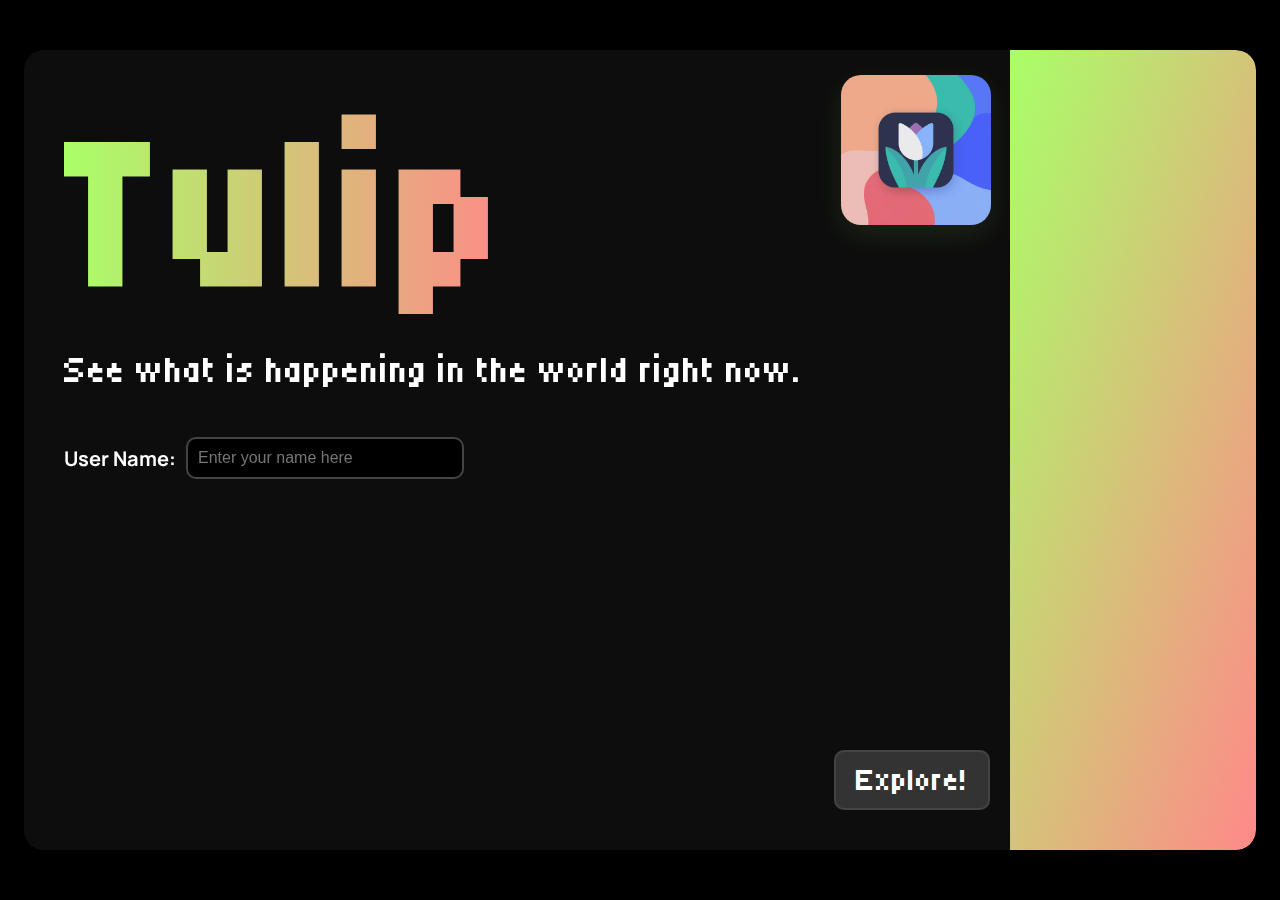
<file: index.html>
<!DOCTYPE html>
<html>
<head>
    <title>Tulip</title>
    <link href="https://fonts.googleapis.com/css?family=Yeon+Sung&display=swap" rel="stylesheet">
    <link rel="preconnect" href="https://fonts.googleapis.com">
    <link rel="preconnect" href="https://fonts.gstatic.com" crossorigin>
    <link href="https://fonts.googleapis.com/css2?family=Manrope:wght@200..800&family=Tiny5&display=swap" rel="stylesheet">
    <link rel="preconnect" href="https://fonts.googleapis.com">
    <link rel="preconnect" href="https://fonts.gstatic.com" crossorigin>
    <link href="https://fonts.googleapis.com/css2?family=Cormorant+Garamond:ital,wght@0,300;0,400;0,500;0,600;0,700;1,300;1,400;1,500;1,600;1,700&display=swap" rel="stylesheet">
    <meta name="viewport" content="width=device-width, initial-scale=1">
    <link rel="stylesheet" type="text/css" href="style.css">
    <script src="kwitter.js"></script>
    <style>
        .container {
            max-width: 2400px; /* Increased from 500px */
        }
        .form-group {
            display: flex;
            align-items: center;
        }
        .form-group label {
            font-weight: bold;
            margin-right: 10px;
            white-space: nowrap;
        }
        .form-control {
            flex-grow: 1;
        }
        .cormorant-garamond-light {
            font-family: "Cormorant Garamond", serif;
            font-weight: 300;
            font-style: normal;
        }
        .cormorant-garamond-regular {
            font-family: "Cormorant Garamond", serif;
            font-weight: 400;
            font-style: normal;
        }
        .cormorant-garamond-medium {
            font-family: "Cormorant Garamond", serif;
            font-weight: 500;
            font-style: normal;
        }
        .cormorant-garamond-semibold {
            font-family: "Cormorant Garamond", serif;
            font-weight: 600;
            font-style: normal;
        }
        .cormorant-garamond-bold {
            font-family: "Cormorant Garamond", serif;
            font-weight: 700;
            font-style: normal;
        }
        .cormorant-garamond-light-italic {
            font-family: "Cormorant Garamond", serif;
            font-weight: 300;
            font-style: italic;
        }
        .cormorant-garamond-regular-italic {
            font-family: "Cormorant Garamond", serif;
            font-weight: 400;
            font-style: italic;
        }
        .cormorant-garamond-medium-italic {
            font-family: "Cormorant Garamond", serif;
            font-weight: 500;
            font-style: italic;
        }
        .cormorant-garamond-semibold-italic {
            font-family: "Cormorant Garamond", serif;
            font-weight: 600;
            font-style: italic;
        }
        .cormorant-garamond-bold-italic {
            font-family: "Cormorant Garamond", serif;
            font-weight: 700;
            font-style: italic;
        }
    </style>
</head>
<body>
    <img src="icon.jpg" class="logo" alt="Tulip Logo">
    <div class="container">
        <h1 class="header tiny5-regular">Tulip</h1>
        <h3 class="subtitle tiny5-regular">See what is happening in the world right now.</h3>
        <div style="display: flex; align-items: center; width: 100%;">
            <div class="form-group">
                <label class="manrope-text">User Name:</label>
                <input type="text" id="user_name" class="form-control manrope-text" placeholder="Enter your name here">
            </div>
            <button id="login_button" class="btn btn-primary tiny5-regular" onclick="addUser()">Explore!</button>
        </div>
        <div class="gradient-border"></div>
    </div>
</body>
</html>
</file>
<file: style.css>
html, body
{
  height: 100%;
  margin: 0;
}

body
{
  background-color: #000000;
  color: #ffffff;
  font-family: "Tiny5", sans-serif;
  font-weight: 400;
  font-style: normal;
  margin: 0;
  padding: 0;
  display: flex;
  justify-content: center;
  align-items: center;
  min-height: 100vh;
}

.container {
  position: relative;
  padding: 40px;
  background: rgba(255, 255, 255, 0.05);
  backdrop-filter: blur(10px);
  border-radius: 20px;
  width: 90vw; /* Increased from 80vw */
  height: 80vh;
  max-width: none;
  display: flex;
  flex-direction: column;
  justify-content: flex-start;
  align-items: flex-start;
  transition: all 0.3s ease;
  overflow: hidden;
  box-shadow: 0 10px 20px rgba(0, 0, 0, 0.5);
}

.header {
  background: linear-gradient(90deg, #A9FF68, #FF8989);
  -webkit-background-clip: text;
  background-clip: text;
  color: transparent;
  letter-spacing: 2px;
  transition: all 0.3s ease;
  font-family: 'Tiny5', sans-serif;
  font-size: 220px;
  margin: 0;
  margin-bottom: 10px;
  align-self: flex-start;
}

.header:hover {
  transform: scale(1.02);
  text-shadow: 0 0 30px rgba(169, 255, 104, 0.3);
}

.logo {
  position: absolute;
  top: 75px;
  right: calc(22.6%); /* Adjusted from 25% to 20% */
  width: 150px;
  height: 150px;
  border-radius: 20px;
  z-index: 10;
  box-shadow: 0 10px 30px rgba(169, 255, 104, 0.1);
  transition: all 0.3s ease;
}

.logo:hover {
  transform: scale(1.1) rotate(3deg);
  box-shadow: 0 15px 30px rgba(255, 137, 137, 0.1);
}

.subtitle {
  font-size: 3vw;
  margin-top: 0;
  margin-bottom: 5vh;
  align-self: flex-start;
  transition: all 0.3s ease;
  font-weight: normal;
}

.subtitle:hover {
  background: linear-gradient(90deg, #A9FF68, #FF8989);
  -webkit-background-clip: text;
  background-clip: text;
  color: transparent;
  animation: gradient-move 3s linear infinite;
}

.form-group {
  display: flex;
  align-items: center;
  margin-right: 20px;
  width: 100%;
  max-width: 400px;
  bottom: 40px;
}

.form-group label {
  font-family: "Manrope", sans-serif;
  font-size: 20px;
  margin-right: 10px;
  white-space: nowrap;
  transition: all 0.3s ease;
  font-weight: normal;
  bottom: 40px;
}

.form-group label:hover {
  background: linear-gradient(90deg, #A9FF68, #FF8989);
  -webkit-background-clip: text;
  background-clip: text;
  color: transparent;
  animation: gradient-move 3s linear infinite;
}

.form-control {
  flex-grow: 1;
  padding: 10px;
  font-size: 16px;
  background-color: #000000;
  color: #ffffff;
  border: 2px solid #444444;
  border-radius: 10px;
  transition: all 0.3s ease;
  bottom: 40px;
}

.form-control:hover {
  border-color: #A9FF68;
}

#login_button {
  font-family: "Tiny5", sans-serif;
  font-size: 32px;
  padding: 10px 20px;
  background-color: #333333;
  color: #ffffff;
  border: 2px solid #444444;
  border-radius: 10px;
  cursor: pointer;
  transition: all 0.3s ease;
  position: absolute;
  right: calc(20% + 20px);
  bottom: 40px;
}

#login_button:hover {
  background-color: #444444;
  background: linear-gradient(90deg, #A9FF68, #FF8989);
  -webkit-background-clip: text;
  background-clip: text;
  color: transparent;
  animation: gradient-move 3s linear infinite;
}

#login_button:active {
  animation: gradient-glow 1s ease-in-out;
}

@keyframes gradient-glow {
  0% {
    background: linear-gradient(45deg, #A9FF68, #FF8989);
    background-size: 200% 200%;
    background-position: 0% 50%;
    color: transparent;
    -webkit-background-clip: text;
    background-clip: text;
  }
  100% {
    background: linear-gradient(45deg, #A9FF68, #FF8989);
    background-size: 200% 200%;
    background-position: 100% 50%;
    color: transparent;
    -webkit-background-clip: text;
    background-clip: text;
  }
}

@keyframes gradient-move {
  0% {
    background-position: 0% 50%;
  }
  100% {
    background-position: 100% 50%;
  }
}

@keyframes shadow-swim {
  0% {
    box-shadow: 0 0 20px rgba(169, 255, 104, 0.5);
  }
  50% {
    box-shadow: 0 0 30px rgba(255, 137, 137, 0.8);
  }
  100% {
    box-shadow: 0 0 20px rgba(169, 255, 104, 0.5);
  }
}

.room_name
{
  cursor: pointer;
  font-size: 20px;
  transition: all 0.3s ease;
}

.room_name:hover {
  background: linear-gradient(90deg, #A9FF68, #FF8989);
  -webkit-background-clip: text;
  background-clip: text;
  color: transparent;
  animation: gradient-move 3s linear infinite;
}

#logout
{
  font-family: 'Tiny5', sans-serif;
  padding: 12px 30px;
  background: linear-gradient(135deg, #A9FF68, #FF8989);
  border: none;
  border-radius: 15px;
  color: #ffffff;
  cursor: pointer;
  transition: all 0.3s ease;
  text-transform: uppercase;
  letter-spacing: 1px;
}

#logout:hover {
  transform: scale(1.05) rotate(2deg);
  box-shadow: 0 0 30px rgba(169, 255, 104, 0.3);
}

#output
{
  padding: 10px; 
  width:80%;
  background: rgba(255,255,255,0.1);
  border-radius: 15px;
  color: #ffffff;
}

.input_div_room_page
{
  width: 80%;
} 

.input_div label
{
  color: white;
  font-size: 20px;
  font-family: "Manrope", sans-serif;
  font-optical-sizing: auto;
  font-weight: 400;
  font-style: normal;
  transition: all 0.3s ease;
}

.input_div label:hover {
  background: linear-gradient(90deg, #A9FF68, #FF8989);
  -webkit-background-clip: text;
  background-clip: text;
  color: transparent;
  animation: gradient-move 3s linear infinite;
}

.input_div_message_page
{
  position: fixed;
  bottom: 0px;
  width: 100%;
  background: rgba(255,255,255,0.1);
}

.input_div_message_page label
{
  color: #ffffff;
  font-family: "Manrope", sans-serif;
  font-optical-sizing: auto;
  font-weight: 400;
  font-style: normal;
  transition: all 0.3s ease;
}

.input_div_message_page label:hover {
  background: linear-gradient(90deg, #A9FF68, #FF8989);
  -webkit-background-clip: text;
  background-clip: text;
  color: transparent;
  animation: gradient-move 3s linear infinite;
}

.input_div_message_page #msg
{
  width: 80%;
  font-family: "Manrope", sans-serif;
  font-optical-sizing: auto;
  font-weight: 400;
  font-style: normal;
}

.input_div_message_page button
{
  margin-top: 15px;
  width: 50%; 
}

.color_white
{
  color: white;
  transition: all 0.3s ease;
}

.color_white:hover {
  background: linear-gradient(90deg, #A9FF68, #FF8989);
  -webkit-background-clip: text;
  background-clip: text;
  color: transparent;
  animation: gradient-move 3s linear infinite;
}

.user_tick
{
  width:20px;
}

.message_h4
{
  padding-left:5px;
  color:grey;
  transition: all 0.3s ease;
}

.message_h4:hover {
  background: linear-gradient(90deg, #A9FF68, #FF8989);
  -webkit-background-clip: text;
  background-clip: text;
  color: transparent;
  animation: gradient-move 3s linear infinite;
}

.gradient-border {
  position: absolute;
  top: 0;
  right: 0;
  width: 20%;
  height: 100%;
  background: linear-gradient(to bottom right, #A9FF68, #FF8989);
  border-top-right-radius: 20px;
  border-bottom-right-radius: 20px;
}

* {
  transition: all 0.3s ease;
}

.navbar {
  position: fixed;
  top: 20px;
  left: 50%;
  transform: translateX(-50%);
  width: 90%;
  max-width: 1200px;
  background: rgba(255, 255, 255, 0.05);
  backdrop-filter: blur(15px);
  border-radius: 15px;
  padding: 15px 30px;
  z-index: 1000;
  box-shadow: 0 10px 50px rgba(169, 255, 104, 0.15);
}

.nav-content {
  display: flex;
  justify-content: space-between;
  align-items: center;
}

.nav-left a {
  color: #ffffff;
  text-decoration: none;
  margin-right: 30px;
  font-family: 'Tiny5', sans-serif;
  font-size: 18px;
  letter-spacing: 1px;
  transition: all 0.3s ease;
}

.nav-left a:hover {
  background: linear-gradient(90deg, #A9FF68, #FF8989);
  -webkit-background-clip: text;
  background-clip: text;
  color: transparent;
}

.main-content {
  padding-top: 100px;
  width: 90%;
  max-width: 1200px;
  margin: 0 auto;
}

.room-creation {
  margin: 40px 0;
}

.input-group {
  display: flex;
  align-items: center;
  gap: 20px;
  background: rgba(255, 255, 255, 0.05);
  padding: 30px;
  border-radius: 25px;
  box-shadow: 0 8px 32px rgba(169, 255, 104, 0.1);
}

.input-group input {
  padding: 15px 25px;
  font-size: 18px;
  border-radius: 20px;
  background: rgba(255, 255, 255, 0.05);
  border: 2px solid rgba(169, 255, 104, 0.2);
  color: white;
  width: 300px;
  transition: all 0.3s ease;
}

.input-group input:focus {
  outline: none;
  border-color: rgba(255, 137, 137, 0.5);
  box-shadow: 0 0 20px rgba(169, 255, 104, 0.2);
}

.create-room-btn {
  font-family: 'Tiny5', sans-serif;
  padding: 12px 30px;
  background: linear-gradient(135deg, #A9FF68, #FF8989);
  border: none;
  border-radius: 15px;
  color: #ffffff;
  cursor: pointer;
  transition: all 0.3s ease;
  text-transform: uppercase;
  letter-spacing: 1px;
}

.create-room-btn:hover {
  transform: scale(1.05) rotate(2deg);
  box-shadow: 0 0 30px rgba(169, 255, 104, 0.3);
}

.section-title {
  font-family: 'Tiny5', sans-serif;
  font-size: 24px;
  color: #ffffff;
  margin: 30px 0;
}

/* No changes required in kwitter_room.html */

.rooms-grid {
    display: flex;
    flex-wrap: wrap;
    gap: 25px;
    padding: 20px;
    width: 100%;
}

.room-card {
    background: linear-gradient(135deg, #A9FF68, #FF8989);
    border-radius: 15px;
    padding: 30px;
    min-height: 150px;
    min-width: 200px;
    display: flex;
    align-items: center;
    justify-content: center;
    cursor: pointer;
    transition: all 0.3s ease;
}

.room-card:hover {
    transform: scale(1.1) rotate(2deg);
    box-shadow: 0 0 30px rgba(169, 255, 104, 0.3);
}

.room-name {
    font-family: 'Tiny5', sans-serif;
    font-size: 48px;
    color: white;
    text-align: center;
    transition: all 0.3s ease;
}

@media (max-width: 768px) {
    .rooms-grid {
        justify-content: center;
        gap: 15px;
    }
    
    .room-card {
        min-height: 120px;
        min-width: 150px;
        padding: 20px;
    }
    
    .room-name {
        font-size: 20px;
    }
}

#create-room-label
{
  font-size: 20px;
}
</file>
